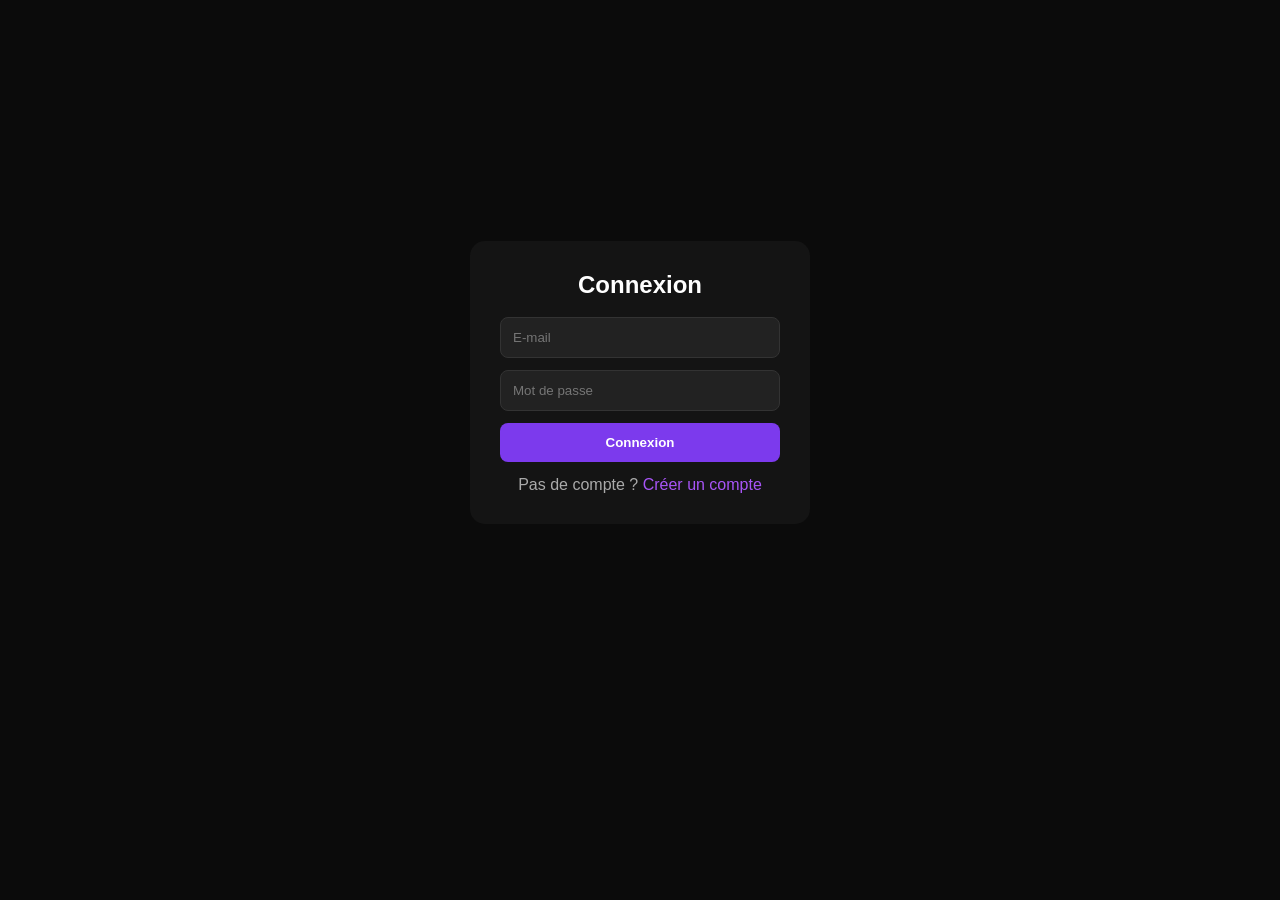
<file: frontend/index.html>
<!DOCTYPE html>
<html lang="en">
<head>
    <meta charset="UTF-8">
    <meta name="viewport" content="width=device-width, initial-scale=1.0">
    <title>CINMATCH</title>
    <link rel="stylesheet" href="style.css">
</head>
<body>

<header class="topbar">
    <nav class="nav">
        <a href="index.html" class="active"> Accueil </a>
      
    </nav>

    <button class="menu-btn" onclick="toggleSettings()">☰</button>
</header>

<section class="home fullscreen-home">
    <div class="hero-image" id="heroImage"></div>
    <div class="hero-shadow"></div>

    <div class="home-overlay-content">
        <span class="hero-mini-badge"> 🤖 AI Powered Movies</span>

        <p>
            Découvrez des films en fonction de vos goûts,
             de vos genres préférés, et d'une sélection de films.
        </p>

        <div class="hero-slide-box">
            <span class="hero-slide-badge">Trending Now</span>
            <h3 id="heroTitle">Interstellar</h3>
            <p id="heroDesc">A space adventure beyond time and gravity.</p>
        </div>
    </div>

    <div class="hero-controls">
        <button class="hero-arrow" onclick="prevHeroSlide()">&#10094;</button>
        <div class="hero-dots" id="heroDots"></div>
        <button class="hero-arrow" onclick="nextHeroSlide()">&#10095;</button>
    </div>
</section>

<!-- Barre de recherche -->
<div class="search-container">
    <input 
        type="text" 
        id="searchInput" 
        placeholder=" Rechercher un film..."
        oninput="searchMovies(this.value)"
        autocomplete="off"
        onfocus="this.scrollIntoView({behavior: 'smooth', block: 'center'})"
    >
</div>

<div class="page">

    <div class="section-header">
        <h2 class="section-title"> Tendances mondiales </h2>
        <p class="section-subtitle">
           Meilleurs films du moment
        </p>
    </div>

    <div id="worldMovies" class="movies-row"></div>

    <div class="section-header">
        <h2 class="section-title"> Recommandé pour vous</h2>
        <p class="section-subtitle">
           Films basés sur vos genres et films sélectionnés.
        </p>
    </div>

    <div id="personalMovies" class="movies-row"></div>

</div>

<div id="settingsMenu" class="settings-menu">
    <button onclick="goToFavorites()"> Favoris</button>
    <button onclick="window.location.href='rated.html'"> Mes notes</button>
    <button onclick="window.location.href='preferences.html'"> Mes préférences</button>
    <button onclick="window.location.href='profile.html'"> Mon profil</button>
    <button onclick="logout()"> Se déconnecter</button>
</div>



<script src="script.js"></script>

</body>
</html>
</file>
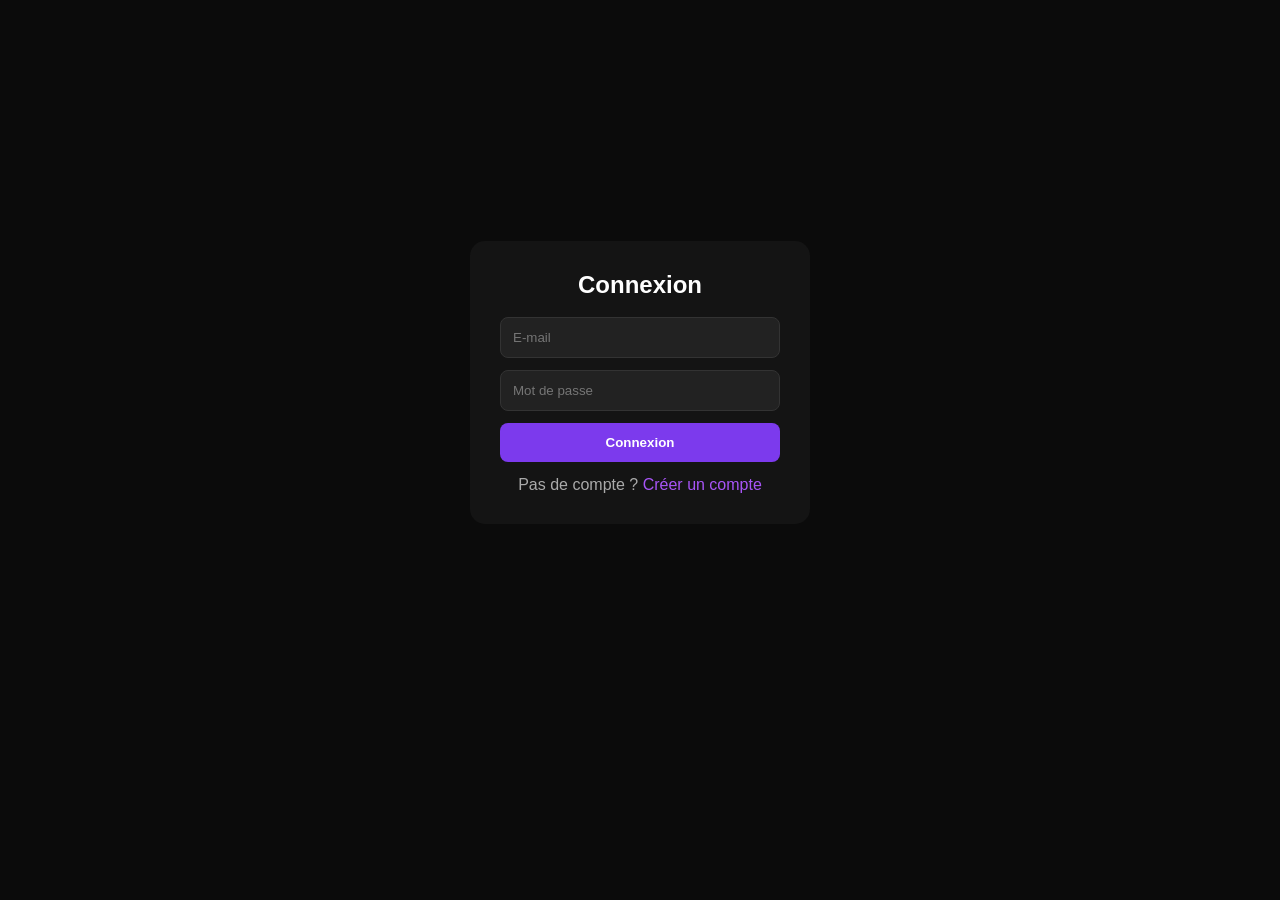
<file: frontend/favorites.html>
<!DOCTYPE html>
<html lang="en">
<head>
    <meta charset="UTF-8">
    <title>Favorites - CINMATCH</title>
    <link rel="stylesheet" href="style.css">
</head>
<body>

<header class="topbar solid-navbar">
    <nav class="nav">
        <a href="index.html">Accueil</a>
        <a href="favorites.html" class="active">Favorites</a>
    </nav>

    <button class="menu-btn" onclick="toggleSettings()">☰</button>
</header>


<div class="page">
    <div class="section-header">
        <h2 class="section-title">Your Favorites </h2>
        <p class="section-subtitle">Tous les films que vous avez enregistrés depuis la page d'accueil.</p>
    </div>

<div id="favoriteMovies" class="favorites-grid"></div>
</div>

<div id="settingsMenu" class="settings-menu">
    <button onclick="goToFavorites()"> Favoris</button>
    <button onclick="window.location.href='rated.html'"> Mes notes</button>
    <button onclick="window.location.href='preferences.html'"> Mes préférences</button>
    <button onclick="window.location.href='profile.html'"> Mon profil</button>
    <button onclick="logout()"> Se déconnecter</button>
</div>



<script src="script.js"></script>

</body>
</html>
</file>
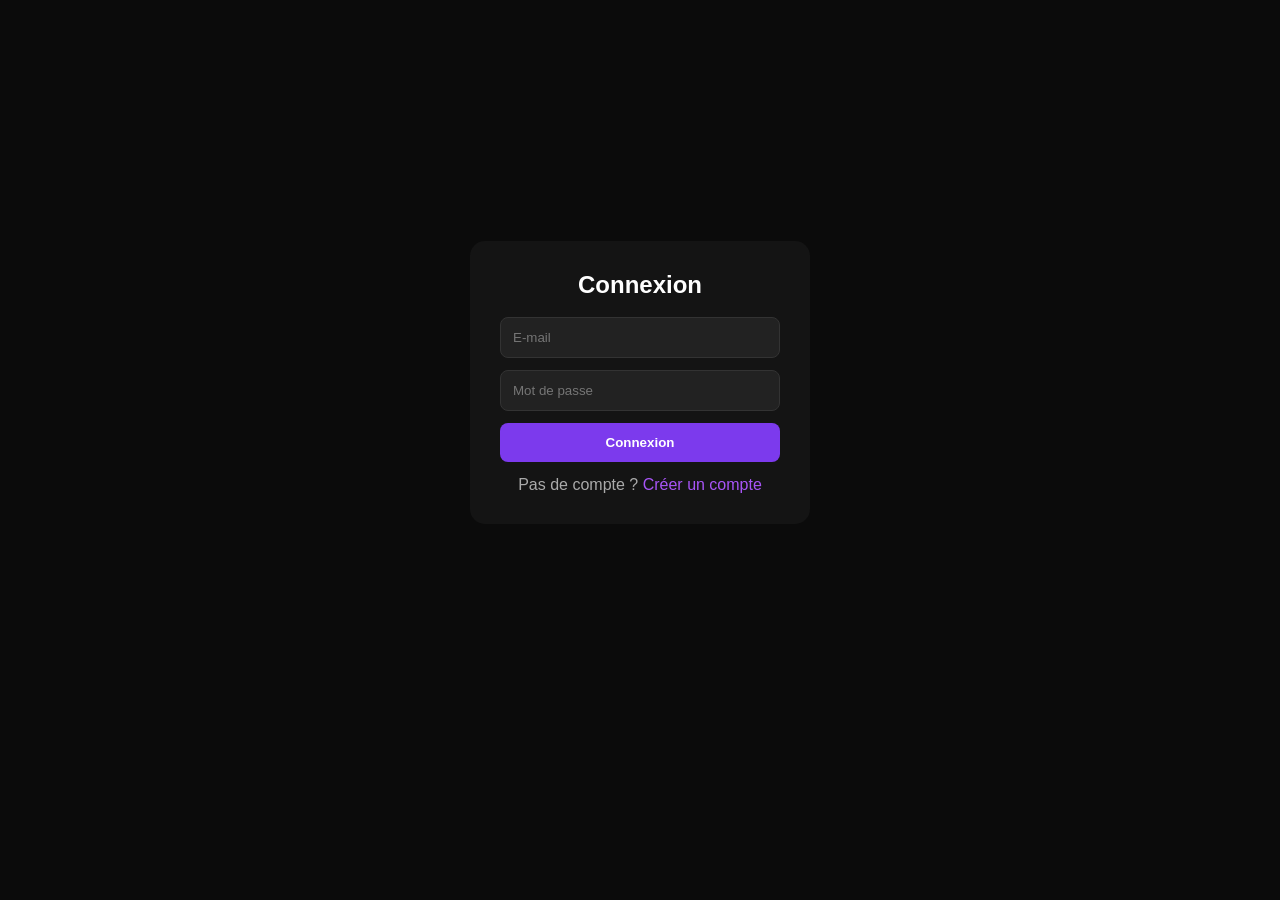
<file: frontend/login.html>
<!DOCTYPE html>
<html lang="en">
<head>
    <meta charset="UTF-8">
    <meta name="viewport" content="width=device-width, initial-scale=1.0">
    <title>Connexion - CINMATCH</title>
    <link rel="stylesheet" href="style.css">
</head>
<body>

<header class="topbar">
    <nav class="nav">
        
    </nav>
</header>

<section class="auth-page">
    <form id="loginForm">
        <h2>Connexion</h2>

        <input type="email" id="loginEmail" placeholder="E-mail" required>
        <input type="password" id="loginPassword" placeholder="Mot de passe" required>

        <button type="submit">Connexion</button>

        <p class="auth-text">
           Pas de compte ? <a href="register.html">Créer un compte</a>
        </p>
    </form>
</section>

<script src="script.js"></script>
</body>
</html>
</file>
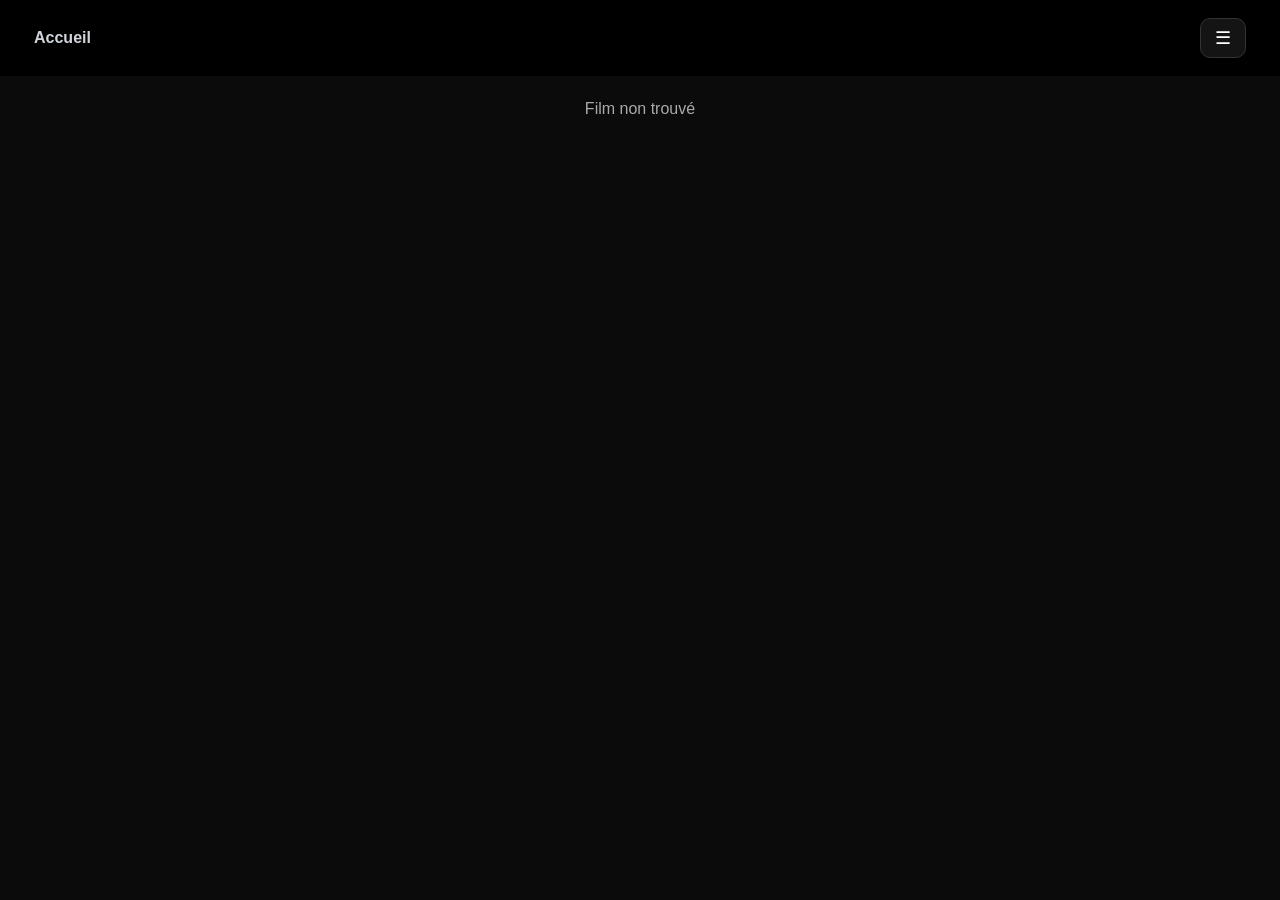
<file: frontend/movie.html>
<!DOCTYPE html>
<html lang="fr">
<head>
    <meta charset="UTF-8">
    <meta name="viewport" content="width=device-width, initial-scale=1.0">
    <title>Film - CINMATCH</title>
    <link rel="stylesheet" href="style.css">
</head>
<body>

<header class="topbar solid-navbar">
    <nav class="nav">
        <a href="index.html">Accueil</a>
    </nav>
    <button class="menu-btn" onclick="toggleSettings()">☰</button>
</header>

<div id="movieDetail" class="movie-detail-page">
    <p style="color:#aaa;text-align:center;padding:100px">Chargement...</p>
</div>

<div id="settingsMenu" class="settings-menu">
    <button onclick="goToFavorites()"> Favoris</button>
    <button onclick="window.location.href='rated.html'"> Mes notes</button>
    <button onclick="window.location.href='preferences.html'"> Mes préférences</button>
    <button onclick="window.location.href='profile.html'"> Mon profil</button>
    <button onclick="logout()"> Se déconnecter</button>
</div>

<script src="script.js"></script>
</body>
</html>
</file>
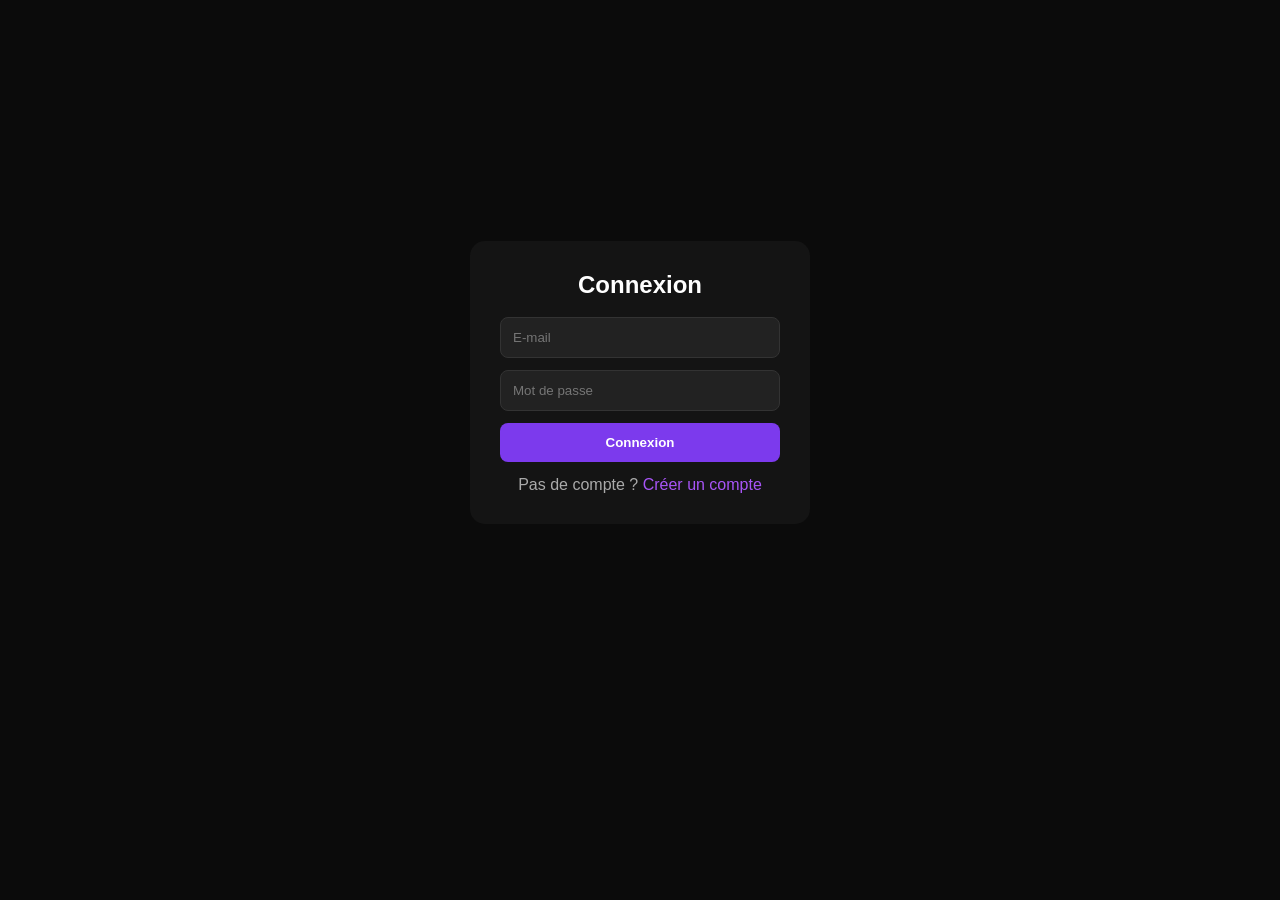
<file: frontend/preferences.html>
<!DOCTYPE html>
<html lang="fr">
<head>
    <meta charset="UTF-8">
    <title>Préférences - CINMATCH</title>
    <link rel="stylesheet" href="style.css">
</head>
<body>



<div class="pref-container">
    <div class="pref-card">

        <h1>Dites-nous ce que vous aimez </h1>
        <p class="pref-sub">Sélectionnez vos genres et quelques films pour personnaliser vos recommandations.</p>

        <div class="pref-section">
            <h2>Genres</h2>
            <div id="genresList" class="genres"></div>
        </div>

        <div class="pref-section">
            <h2>Films</h2>
            <div id="prefMovies" class="pref-movies"></div>
        </div>

        <button class="btn-continue" onclick="savePreferences()">Continuer</button>

    </div>
</div>

<div id="settingsMenu" class="settings-menu">
    <button onclick="goToFavorites()"> Favoris</button>
    <button onclick="logout()">Se déconnecte</button>
</div>

<script src="script.js"></script>

</body>
</html>
</file>
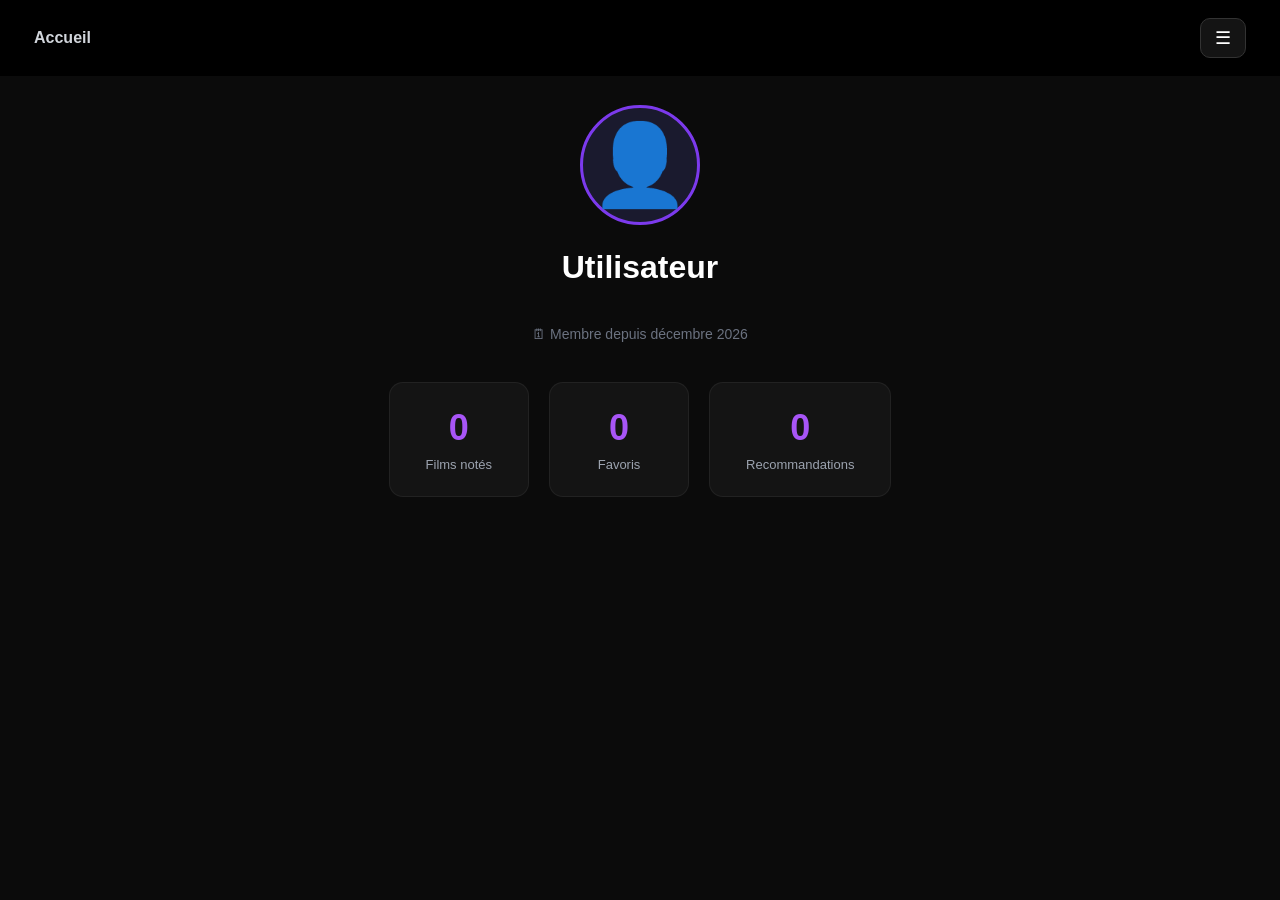
<file: frontend/profile.html>
<!DOCTYPE html>
<html lang="fr">
<head>
    <meta charset="UTF-8">
    <meta name="viewport" content="width=device-width, initial-scale=1.0">
    <title>Mon profil - CINMATCH</title>
    <link rel="stylesheet" href="style.css">
</head>
<body>

<header class="topbar solid-navbar">
    <nav class="nav">
        <a href="index.html">Accueil</a>
    </nav>
    <button class="menu-btn" onclick="toggleSettings()">☰</button>
</header>

<div class="page">
    <div class="profile-container">
        <div class="profile-avatar">
            👤
        </div>
        <div class="profile-info">
        <h1 id="profileUsername">Chargement...</h1>
        <p id="profileEmail" class="profile-email"></p>
        <p id="profileMember" class="profile-member"></p>
        </div>

<div class="profile-genres" id="profileGenres"></div>

        <div class="profile-stats" id="profileStats">
            <div class="stat-card">
                <span class="stat-number" id="statRatings">0</span>
                <span class="stat-label">Films notés</span>
            </div>
            <div class="stat-card">
                <span class="stat-number" id="statFavorites">0</span>
                <span class="stat-label">Favoris</span>
            </div>
            <div class="stat-card">
                <span class="stat-number" id="statRecommendations">0</span>
                <span class="stat-label">Recommandations</span>
            </div>
        </div>
    </div>
</div>

<div id="settingsMenu" class="settings-menu">
    <button onclick="goToFavorites()"> Favoris</button>
    <button onclick="window.location.href='rated.html'"> Mes notes</button>
    <button onclick="window.location.href='preferences.html'"> Mes préférences</button>
    <button onclick="window.location.href='profile.html'"> Mon profil</button>
    <button onclick="logout()"> Se déconnecter</button>
</div>

<script src="script.js"></script>
</body>
</html>
</file>
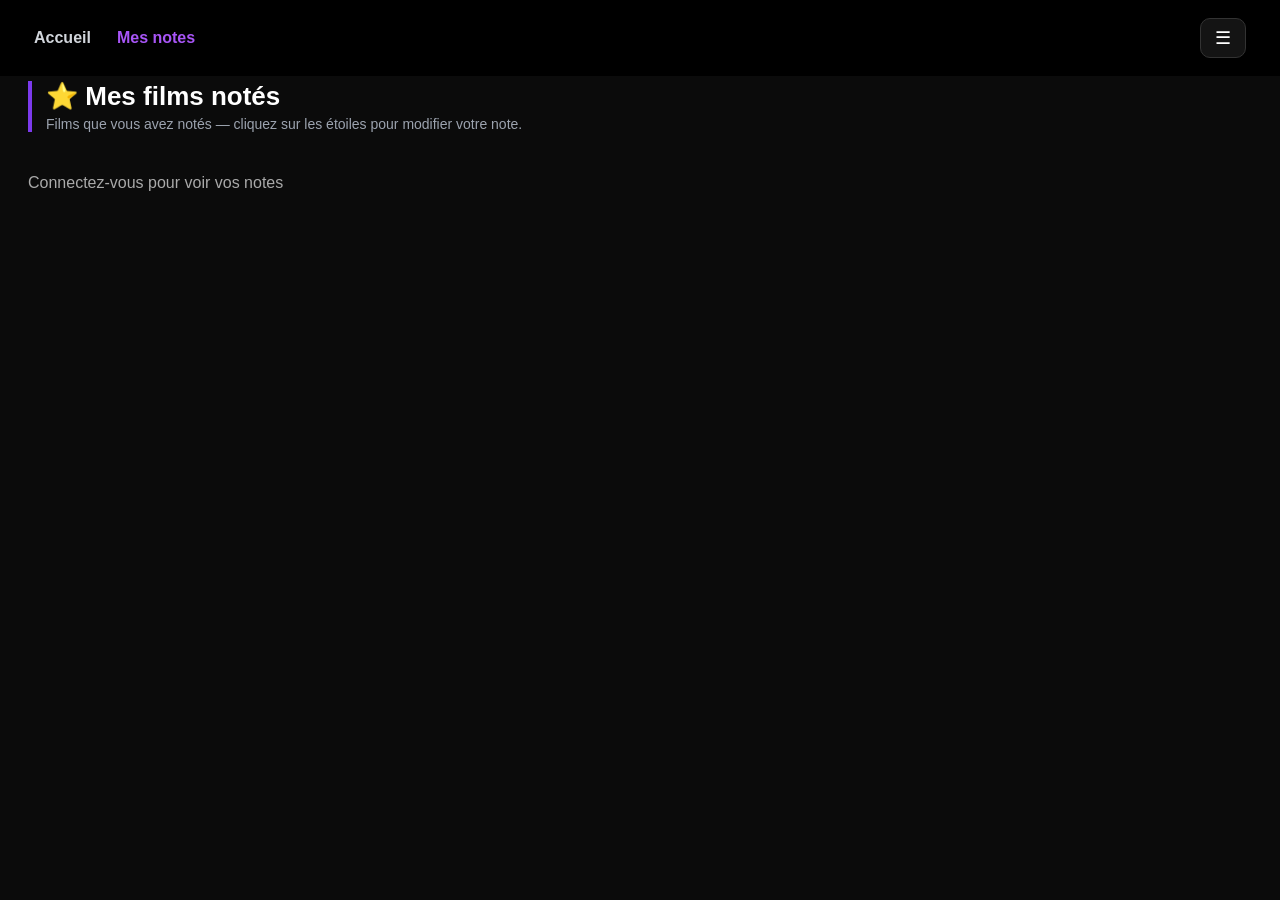
<file: frontend/rated.html>
<!DOCTYPE html>
<html lang="fr">
<head>
    <meta charset="UTF-8">
    <meta name="viewport" content="width=device-width, initial-scale=1.0">
    <title>Mes films notés - CINMATCH</title>
    <link rel="stylesheet" href="style.css">
</head>
<body>

<header class="topbar solid-navbar">
    <nav class="nav">
        <a href="index.html">Accueil</a>
        <a href="rated.html" class="active">Mes notes</a>
    </nav>
    <button class="menu-btn" onclick="toggleSettings()">☰</button>
</header>

<div class="page">
    <div class="section-header">
        <h2 class="section-title">⭐ Mes films notés</h2>
        <p class="section-subtitle">Films que vous avez notés — cliquez sur les étoiles pour modifier votre note.</p>
    </div>

    <div id="ratedMovies" class="rated-grid">
        <p style="color:#aaa">Chargement...</p>
    </div>
</div>

<div id="settingsMenu" class="settings-menu">
    <button onclick="goToFavorites()"> Favoris</button>
    <button onclick="window.location.href='rated.html'"> Mes notes</button>
    <button onclick="window.location.href='preferences.html'"> Mes préférences</button>
    <button onclick="window.location.href='profile.html'"> Mon profil</button>
    <button onclick="logout()"> Se déconnecter</button>
</div>

<script src="script.js"></script>
</body>
</html>
</file>
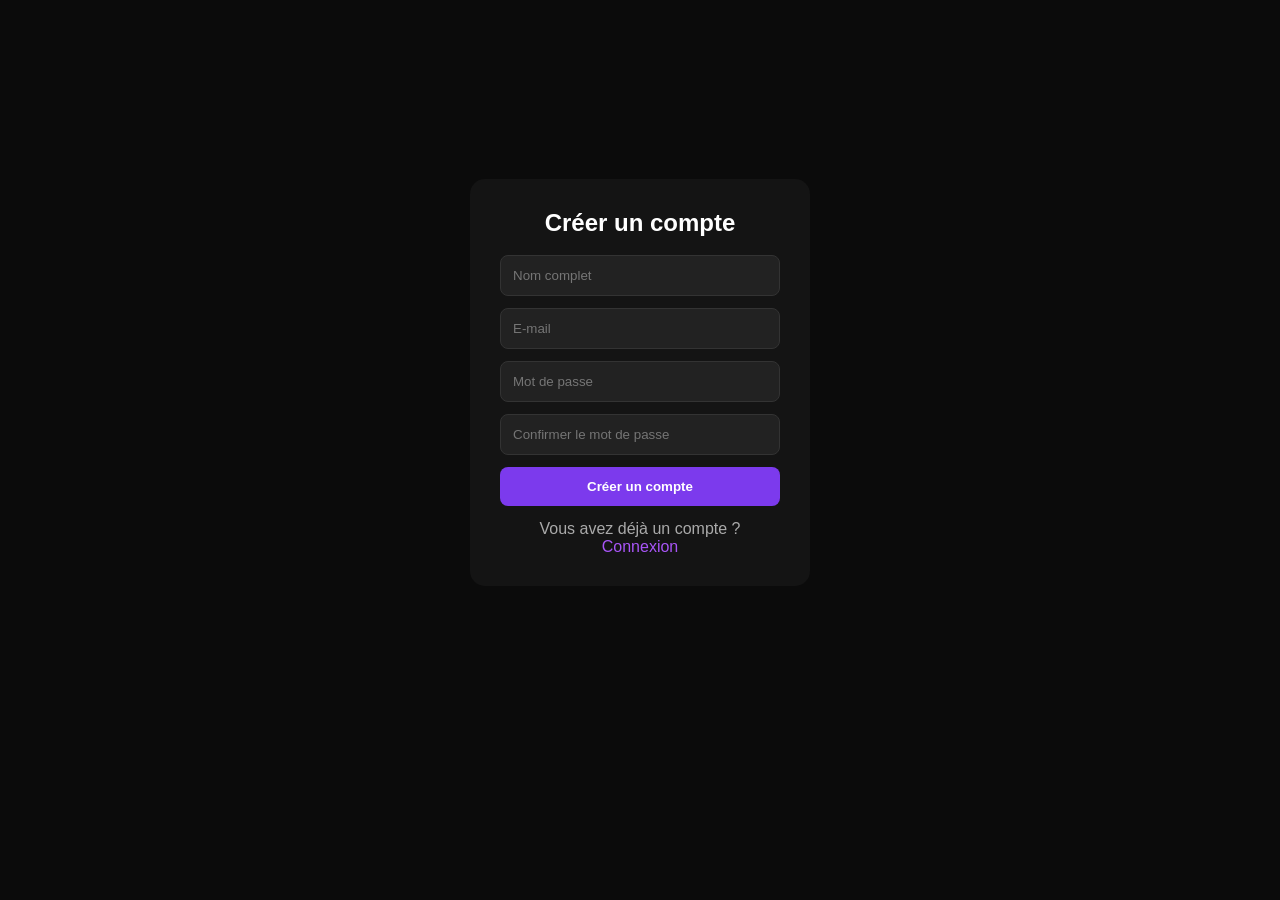
<file: frontend/register.html>
<!DOCTYPE html>
<html lang="en">
<head>
    <meta charset="UTF-8">
    <meta name="viewport" content="width=device-width, initial-scale=1.0">
    <title> Inscription- CINMATCH</title>
    <link rel="stylesheet" href="style.css">
</head>
<body>

<header class="topbar">
    <nav class="nav">
     
    </nav>
</header>

<section class="auth-page">
    <form id="registerForm">
        <h2>Créer un compte</h2>

       <input type="text" id="fullName" placeholder="Nom complet" required
oninvalid="this.setCustomValidity('Veuillez entrer votre nom complet')"
oninput="this.setCustomValidity('')">

<input type="email" id="registerEmail" placeholder="E-mail" required
oninvalid="this.setCustomValidity('Veuillez entrer un email valide')"
oninput="this.setCustomValidity('')">

<input type="password" id="registerPassword" placeholder="Mot de passe" required
oninvalid="this.setCustomValidity('Veuillez entrer un mot de passe')"
oninput="this.setCustomValidity('')">

<input type="password" id="confirmPassword" placeholder="Confirmer le mot de passe" required
oninvalid="this.setCustomValidity('Veuillez confirmer votre mot de passe')"
oninput="this.setCustomValidity('')">


        <button type="submit">Créer un compte</button>

        <p class="auth-text">
            Vous avez déjà un compte ? <a href="login.html">Connexion</a>
        </p>
    </form>
</section>

<script src="script.js"></script>
</body>
</html>
</file>
<file: frontend/style.css>
* {
    margin: 0;
    padding: 0;
    box-sizing: border-box;
}

body {
    font-family: Arial, sans-serif;
    background: #0b0b0b;
    color: white;
    overflow-x: hidden;
}

/* NAVBAR */
.topbar {
    display: flex;
    justify-content: space-between;
    align-items: center;
    padding: 18px 34px;
    position: fixed;
    top: 0;
    left: 0;
    width: 100%;
    background: transparent;
    backdrop-filter: none;
    transition: 0.3s ease;
    z-index: 1000;
}

.solid-navbar {
    background: black !important;
    backdrop-filter: blur(10px);
}

.nav {
    display: flex;
    gap: 26px;
}

.nav a {
    color: #d1d5db;
    text-decoration: none;
    font-weight: 600;
    transition: 0.25s ease;
}

.nav a.active,
.nav a:hover {
    color: #a855f7;
}

.menu-btn {
    background: #141414;
    color: white;
    border: 1px solid #333;
    padding: 8px 14px;
    border-radius: 10px;
    cursor: pointer;
    font-size: 18px;
}

.menu-btn:hover {
    background: #7c3aed;
}

/* HOME HERO */
.fullscreen-home {
    width: 100%;
    height: 88vh;
    min-height: 620px;
    position: relative;
    overflow: hidden;
    background: #000;
}

.hero-image {
    position: absolute;
    inset: 0;
    background-size: cover;
    background-position: center;
    transition: 0.6s ease;
}

.hero-shadow {
    position: absolute;
    inset: 0;
    background: linear-gradient(
        to right,
        rgba(0,0,0,0.95) 0%,
        rgba(0,0,0,0.7) 40%,
        rgba(0,0,0,0.2) 80%
    );
    z-index: 1;
}

.home-overlay-content {
    position: absolute;
    left: 100px;
    top: 48%;
    transform: translateY(-50%);
    max-width: 700px;
    z-index: 5;
}

.hero-mini-badge {
    display: block;
    color: #c084fc;
    font-size: 16px;
    font-weight: 900;
    letter-spacing: 1.5px;
    text-transform: uppercase;
    margin-bottom: 28px;
}

.home-overlay-content > p {
    font-size: 18px;
    line-height: 1.5;
    max-width: 600px;
    color: #f1f1f1;
    opacity: 0.85;
    margin-bottom: 38px;
}

.hero-slide-badge {
    display: inline-block;
    background: #7c3aed;
    color: white;
    padding: 12px 26px;
    border-radius: 999px;
    font-size: 16px;
    font-weight: 800;
    margin-bottom: 22px;
}

.hero-slide-box h3 {
    font-size: 70px;
    font-weight: 900;
    line-height: 0.95;
    margin: 18px 0 12px;
    text-shadow: 0 8px 30px rgba(0,0,0,0.9);
}

.hero-slide-box p {
    font-size: 22px;
    color: #e6e6e6;
}

/* HERO CONTROLS */
.hero-controls {
    position: absolute;
    inset: 0;
    z-index: 30;
    pointer-events: none;
}

.hero-arrow {
    position: absolute;
    top: 50%;
    transform: translateY(-50%);
    width: 44px;
    height: 44px;
    border-radius: 50%;
    background: rgba(0,0,0,0.6);
    border: 1px solid rgba(255,255,255,0.3);
    color: white;
    font-size: 22px;
    cursor: pointer;
    display: flex;
    align-items: center;
    justify-content: center;
    pointer-events: auto;
    opacity: 0;
    transition: 0.25s ease;
}

.hero-arrow:first-child {
    left: 28px;
}

.hero-arrow:last-child {
    right: 28px;
}

.fullscreen-home:hover .hero-arrow {
    opacity: 1;
}

.hero-arrow:hover {
    background: #7c3aed;
    transform: translateY(-50%) scale(1.08);
}

.hero-dots {
    position: absolute;
    right: 35px;
    top: 50%;
    transform: translateY(-50%);
    display: flex;
    flex-direction: column;
    gap: 8px;
}

.hero-dot {
    width: 9px;
    height: 9px;
    background: rgba(255,255,255,0.45);
    border-radius: 50%;
}

.hero-dot.active {
    height: 24px;
    border-radius: 20px;
    background: #7c3aed;
}

/* PAGE */
.page {
    max-width: 1500px;
    margin: auto;
    padding: 45px 28px 40px;
}

.section-header {
    margin: 36px 0 22px;
    border-left: 4px solid #7c3aed;
    padding-left: 14px;
}

.section-title {
    font-size: 26px;
    margin-bottom: 4px;
}

.section-subtitle {
    font-size: 14px;
    color: #9ca3af;
}

/* MOVIES ROW */
.movies-row {
    display: flex;
    gap: 14px;
    overflow-x: auto;
    overflow-y: hidden;
    padding: 18px 0 35px;
    width: 100%;
    scroll-behavior: smooth;
}

/* Scrollbar under posters - transparent style */
.movies-row::-webkit-scrollbar {
    height: 8px;
}

.movies-row::-webkit-scrollbar-track {
    background: rgba(255, 255, 255, 0.04);
    border-radius: 999px;
}

.movies-row::-webkit-scrollbar-thumb {
    background: rgba(124, 58, 237, 0.55);
    border-radius: 999px;
}

.movies-row::-webkit-scrollbar-thumb:hover {
    background: rgba(168, 85, 247, 0.85);
}

/* MOVIE CARD */
.movie-card {
    width: 200px;
    min-width: 200px;
    max-width: 200px;
    height: 300px;
    background: #141414;
    border-radius: 14px;
    position: relative;
    overflow: hidden;
    cursor: pointer;
    transition: 0.3s ease;
    border: 1px solid rgba(255,255,255,0.06);
}

.movie-card:hover {
    transform: scale(1.06);
    box-shadow: 0 18px 40px rgba(0,0,0,0.7);
    border-color: rgba(124, 58, 237, 0.5);
    z-index: 10;
}

.movie-poster {
    width: 100%;
    height: 100%;
    background-size: cover;
    background-position: center;
    border-radius: 14px;
    transition: 0.3s ease;
}

.movie-card:hover .movie-poster {
    transform: scale(1.08);
}

.movie-card::after {
    content: "";
    position: absolute;
    inset: 0;
    background: linear-gradient(
        to top,
        rgba(0,0,0,0.95) 10%,
        rgba(0,0,0,0.6) 45%,
        transparent 80%
    );
    opacity: 0;
    transition: 0.35s ease;
}

.movie-card:hover::after {
    opacity: 1;
}

.movie-content {
    position: absolute;
    left: 0;
    right: 0;
    bottom: 0;
    padding: 14px;
    z-index: 2;
    opacity: 0;
    transform: translateY(25px);
    transition: 0.35s ease;
}

.movie-card:hover .movie-content {
    opacity: 1;
    transform: translateY(0);
}

.movie-content h3 {
    font-size: 15px;
    font-weight: 900;
    margin-bottom: 6px;
}

.meta {
    font-size: 11px;
    color: #ddd;
    margin-bottom: 6px;
}

.movie-content p {
    font-size: 11px;
    color: #ddd;
    line-height: 1.3;
}

/* FAVORITE BUTTON */
.favorite-btn {
    position: absolute;
    top: 12px;
    right: 12px;
    z-index: 20;
    width: 34px;
    height: 34px;
    border-radius: 50%;
    background: rgba(0,0,0,0.65);
    border: 1px solid rgba(255,255,255,0.22);
    color: #cfcfcf;
    font-size: 22px;
    cursor: pointer;
}

.favorite-btn:hover {
    color: #a855f7;
}

.favorite-btn.active {
    background: #7c3aed;
    color: white;
    border-color: #7c3aed;
}

/* FAVORITES */
.favorites-grid {
    display: flex;
    flex-wrap: wrap;
    justify-content: flex-start;
    gap: 18px;
    padding: 35px 0 60px;
}

#favoriteMovies {
    display: flex;
    justify-content: flex-start;
    align-items: flex-start;
    min-height: 60vh;
}

.empty-simple {
    text-align: center;
    width: 100%;
    margin-top: 80px;
}

.empty-simple h3 {
    font-size: 26px;
    margin-bottom: 8px;
}

.empty-simple p {
    font-size: 14px;
    color: #aaa;
}

/* SETTINGS MENU */
.settings-menu {
    position: fixed;
    top: 85px;
    right: 32px;
    background: #111;
    border: 1px solid #333;
    border-radius: 12px;
    padding: 10px;
    display: none;
    flex-direction: column;
    gap: 8px;
    z-index: 2000;
}

.settings-menu.show {
    display: flex;
}

.settings-menu button {
    background: #1f1f1f;
    color: white;
    border: none;
    padding: 10px 18px;
    border-radius: 8px;
    cursor: pointer;
    text-align: left;
}

.settings-menu button:hover {
    background: #7c3aed;
}

/* AUTH */
.auth-page {
    display: flex;
    justify-content: center;
    align-items: center;
    min-height: 85vh;
    padding: 20px;
}

.auth-page form {
    background: #141414;
    padding: 30px;
    border-radius: 15px;
    width: 340px;
}

.auth-page h2 {
    margin-bottom: 18px;
    text-align: center;
}

.auth-page input {
    width: 100%;
    margin-bottom: 12px;
    padding: 12px;
    border-radius: 8px;
    border: 1px solid #333;
    background: #222;
    color: white;
}

.auth-page button {
    width: 100%;
    padding: 12px;
    background: #7c3aed;
    border: none;
    color: white;
    border-radius: 8px;
    cursor: pointer;
    font-weight: bold;
}

.auth-text {
    margin-top: 14px;
    text-align: center;
    color: #aaa;
}

.auth-text a {
    color: #a855f7;
    text-decoration: none;
}

/* PREFERENCES */
.pref-container {
    width: 100%;
    min-height: 90vh;
    padding: 50px 30px;
    display: flex;
    justify-content: center;
    align-items: flex-start;
}

.pref-card {
    background: #111;
    padding: 45px;
    border-radius: 24px;
    width: 100%;
    max-width: 1100px;
    margin: 30px auto;
    border: 1px solid rgba(255,255,255,0.08);
}

.pref-card h1 {
    font-size: 38px;
    margin-bottom: 12px;
}

.pref-sub {
    color: #aaa;
    margin-bottom: 35px;
    line-height: 1.6;
    font-size: 16px;
}

.pref-section {
    margin-bottom: 35px;
}

.pref-section h2 {
    margin-bottom: 18px;
    font-size: 28px;
}

.genres {
    display: flex;
    gap: 14px;
    flex-wrap: wrap;
}

.genre-btn {
    padding: 13px 24px;
    border-radius: 999px;
    border: 1px solid #444;
    background: #181818;
    color: white;
    cursor: pointer;
    font-size: 16px;
    transition: 0.25s ease;
}

.genre-btn:hover,
.genre-btn.active {
    background: #7c3aed;
    border-color: #7c3aed;
    transform: scale(1.08);
    box-shadow: 0 0 18px rgba(124, 58, 237, 0.55);
}

.pref-movies {
    display: grid;
    grid-template-columns: repeat(auto-fit, minmax(160px, 1fr));
    gap: 22px;
    margin-bottom: 26px;
}

.pref-movie {
    cursor: pointer;
    text-align: center;
}

.pref-movie img {
    width: 100%;
    height: 240px;
    object-fit: cover;
    border-radius: 14px;
    transition: 0.25s ease;
}

.pref-movie:hover img {
    transform: scale(1.04);
}

.pref-movie.active img {
    outline: 4px solid #7c3aed;
    transform: scale(1.05);
    box-shadow: 0 0 25px rgba(124, 58, 237, 0.7);
}

.pref-title {
    display: block;
    margin-top: 8px;
    font-size: 14px;
    color: #ccc;
    white-space: nowrap;
    overflow: hidden;
    text-overflow: ellipsis;
}

.btn-continue {
    display: block;
    width: 220px;
    margin: 30px auto 0;
    padding: 15px;
    background: #7c3aed;
    border: none;
    border-radius: 12px;
    color: white;
    cursor: pointer;
    font-weight: bold;
    font-size: 16px;
}

.btn-continue:hover {
    background: #9333ea;
}

/* RESPONSIVE */
@media (max-width: 768px) {
    .topbar {
        padding: 14px 20px;
    }

    .home-overlay-content {
        left: 24px;
        right: 24px;
        top: 50%;
        max-width: none;
    }

    .hero-slide-box h3 {
        font-size: 44px;
    }

    .home-overlay-content > p {
        font-size: 15px;
    }

    .hero-slide-box p {
        font-size: 16px;
    }

    .page {
        padding: 35px 18px;
    }

    .movie-card {
        width: 135px;
        min-width: 135px;
        max-width: 135px;
        height: 205px;
    }

    .pref-container {
        padding: 30px 16px;
    }

    .pref-card {
        padding: 26px;
    }

    .pref-card h1 {
        font-size: 28px;
    }

    .pref-section h2 {
        font-size: 23px;
    }

    .pref-movies {
        grid-template-columns: repeat(auto-fit, minmax(130px, 1fr));
    }

    .pref-movie img {
        height: 200px;
    }
}
/* RATING STARS */
.rating-stars {
    display: flex;
    gap: 4px;
    margin-top: 8px;
}

.rating-stars span {
    color: #fbbf24;
    font-size: 18px;
    transition: 0.2s ease;
}

.rating-stars span:hover {
    transform: scale(1.3);
    color: #f59e0b;
}
.explanation {
    font-size: 11px;
    color: #c084fc;
    line-height: 1.4;
    margin-top: 6px;
    font-style: italic;
}
/* MOVIE DETAIL PAGE */
.movie-detail-page {
    max-width: 1100px;
    margin: 100px auto 60px;
    padding: 0 28px;
}

.movie-detail-container {
    display: flex;
    gap: 50px;
    align-items: flex-start;
}

.movie-detail-poster {
    width: 300px;
    min-width: 300px;
    height: 450px;
    background-size: cover;
    background-position: center;
    border-radius: 16px;
    box-shadow: 0 20px 60px rgba(0,0,0,0.8);
}

.movie-detail-info {
    flex: 1;
}

.movie-detail-info h1 {
    font-size: 42px;
    font-weight: 900;
    margin-bottom: 12px;
}

.movie-detail-meta {
    font-size: 16px;
    color: #9ca3af;
    margin-bottom: 20px;
}

.movie-detail-description {
    font-size: 16px;
    line-height: 1.8;
    color: #e5e7eb;
    margin-bottom: 30px;
}

.movie-detail-score {
    font-size: 18px;
    color: #fbbf24;
    margin-bottom: 20px;
}

.movie-detail-actions {
    display: flex;
    gap: 16px;
    align-items: center;
    flex-wrap: wrap;
}

.btn-rate {
    display: flex;
    gap: 6px;
    align-items: center;
}

.btn-rate span {
    font-size: 32px;
    cursor: pointer;
    color: #444;
    transition: 0.2s ease;
}

.btn-rate span:hover,
.btn-rate span.active {
    color: #fbbf24;
    transform: scale(1.2);
}

.btn-fav {
    padding: 12px 24px;
    background: #7c3aed;
    border: none;
    color: white;
    border-radius: 10px;
    cursor: pointer;
    font-size: 16px;
    font-weight: bold;
}

.btn-fav:hover {
    background: #9333ea;
}

.movie-detail-explanation {
    margin-top: 24px;
    padding: 16px;
    background: rgba(124, 58, 237, 0.15);
    border-left: 3px solid #7c3aed;
    border-radius: 8px;
    font-size: 14px;
    color: #c084fc;
    font-style: italic;
    line-height: 1.6;
}

@media (max-width: 768px) {
    .movie-detail-container {
        flex-direction: column;
    }
    .movie-detail-poster {
        width: 100%;
        min-width: unset;
        height: 400px;
    }
    .movie-detail-info h1 {
        font-size: 28px;
    }
}
/* RECOMMENDED BADGE */
.recommended-badge {
    display: inline-block;
    background: linear-gradient(135deg, #7c3aed, #a855f7);
    color: white;
    padding: 8px 18px;
    border-radius: 999px;
    font-size: 14px;
    font-weight: bold;
    margin-bottom: 16px;
    box-shadow: 0 4px 15px rgba(124, 58, 237, 0.4);
}
/* RATED MOVIES GRID */
.rated-grid {
    display: grid;
    grid-template-columns: repeat(auto-fill, minmax(280px, 1fr));
    gap: 20px;
    padding: 20px 0 60px;
}

.rated-card {
    background: #141414;
    border-radius: 14px;
    overflow: hidden;
    border: 1px solid rgba(255,255,255,0.06);
    display: flex;
    gap: 16px;
    padding: 16px;
    align-items: center;
    transition: 0.3s ease;
}

.rated-card:hover {
    border-color: rgba(124, 58, 237, 0.5);
    box-shadow: 0 8px 30px rgba(0,0,0,0.5);
}

.rated-poster {
    width: 70px;
    min-width: 70px;
    height: 100px;
    background-size: cover;
    background-position: center;
    border-radius: 8px;
}

.rated-info {
    flex: 1;
}

.rated-info h3 {
    font-size: 14px;
    font-weight: 700;
    margin-bottom: 4px;
}

.rated-info .meta {
    font-size: 11px;
    color: #9ca3af;
    margin-bottom: 10px;
}

.rated-stars {
    display: flex;
    gap: 4px;
}

.rated-stars span {
    font-size: 22px;
    cursor: pointer;
    color: #444;
    transition: 0.2s ease;
}

.rated-stars span.active {
    color: #fbbf24;
}

.rated-stars span:hover {
    color: #fbbf24;
    transform: scale(1.2);
}

.current-score {
    font-size: 12px;
    color: #9ca3af;
    margin-top: 6px;
}

/* PROFILE PAGE */
.profile-container {
    max-width: 600px;
    margin: 60px auto;
    text-align: center;
}

.profile-avatar {
    font-size: 80px;
    margin-bottom: 20px;
    background: #1a1a2e;
    width: 120px;
    height: 120px;
    border-radius: 50%;
    display: flex;
    align-items: center;
    justify-content: center;
    margin: 0 auto 24px;
    border: 3px solid #7c3aed;
}

.profile-info h1 {
    font-size: 32px;
    margin-bottom: 8px;
}

.profile-email {
    color: #9ca3af;
    font-size: 16px;
    margin-bottom: 40px;
}

.profile-stats {
    display: flex;
    gap: 20px;
    justify-content: center;
    flex-wrap: wrap;
    margin-top: 40px;
}

.stat-card {
    background: #141414;
    border: 1px solid rgba(255,255,255,0.06);
    border-radius: 14px;
    padding: 24px 36px;
    display: flex;
    flex-direction: column;
    align-items: center;
    gap: 8px;
    min-width: 140px;
}

.stat-number {
    font-size: 36px;
    font-weight: 900;
    color: #a855f7;
}

.stat-label {
    font-size: 13px;
    color: #9ca3af;
}

/* SEARCH BAR */
.search-container {
    max-width: 600px;
    margin: 30px auto 0;
    padding: 0 28px;
}

.search-container input {
    width: 100%;
    padding: 14px 20px;
    border-radius: 999px;
    border: 1px solid rgba(255,255,255,0.1);
    background: #1a1a2e;
    color: white;
    font-size: 16px;
    outline: none;
    transition: 0.3s ease;
}

.search-container input:focus {
    border-color: #7c3aed;
    box-shadow: 0 0 20px rgba(124, 58, 237, 0.3);
}

.search-container input::placeholder {
    color: #6b7280;
}

.search-container input:focus {
    border-color: #7c3aed;
    box-shadow: 0 0 20px rgba(124, 58, 237, 0.3);
    scroll-margin-top: 100px;
}

.profile-member {
    color: #6b7280;
    font-size: 14px;
    margin-top: 4px;
    margin-bottom: 30px;
}

.profile-genres {
    margin-top: 20px;
    text-align: center;
}

.genre-badge {
    display: inline-block;
    background: rgba(124, 58, 237, 0.2);
    border: 1px solid #7c3aed;
    color: #a855f7;
    padding: 6px 14px;
    border-radius: 999px;
    font-size: 13px;
    margin: 4px;
}
</file>
